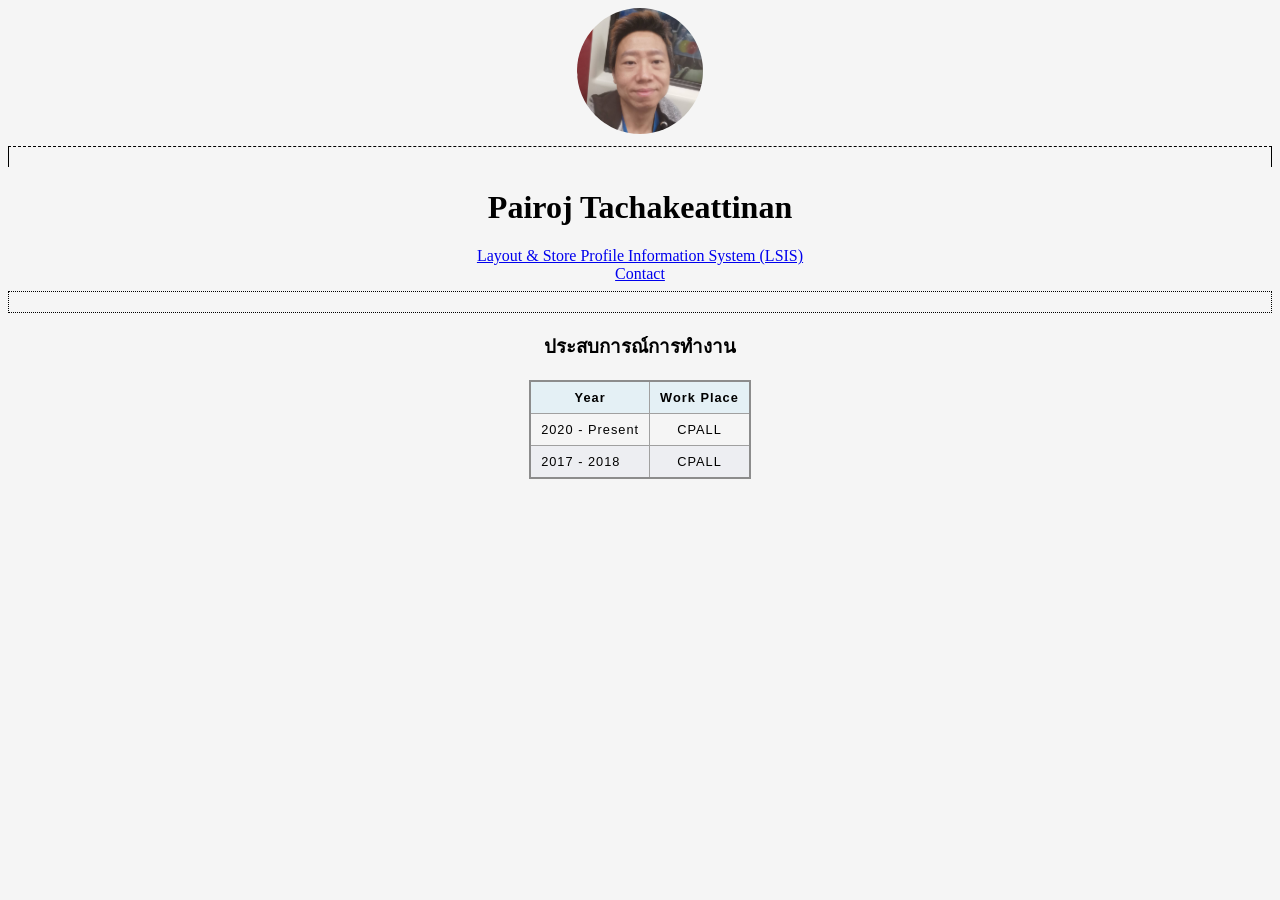
<file: Index.html>
<!DOCTYPE html>
<html lang="en">
<head>
    <meta charset="UTF-8">
    <meta name="viewport" content="width=device-width, initial-scale=1.0">
    <title>Mr.Roj : Store Layout</title>
    <link rel="stylesheet" href="Styles.css">
    <style>
        img {
            border-radius: 50%;
        }
        body {
            background-color: whitesmoke;
        }
    </style>
</head>
<body>
    <center>
        <img src="Profile.jpg" alt="" style="width: 10%; height: auto;">

        <hr style="border-style: dashed double none; height: 20px;">

        <h1>Pairoj Tachakeattinan</h1>
        <a href="https://www.7eleven.co.th/" target="_blank">Layout & Store Profile Information System (LSIS)</a>
        <br>
        <a href="Contact.html" target="_blank">Contact</a>

        <hr style="border-style: dotted; height: 20px;">

        <h3>ประสบการณ์การทำงาน</h3>
        <!--<ul>
            <li>2024 - CPALL</li>
            <li>2023 - CPALL</li>
            <li>2022 - CPALL</li>
            <li>2021 - CPALL</li>
            <li>2020 - CPALL</li>
            <li>2017 - CPALL</li>
        </ul>-->
        <table>
            <thead>
                <tr>
                    <th>
                        Year
                    </th>
                    <th>
                        Work Place
                    </th>
                </tr>
            </thead>
            <tr>
                <td>2020 - Present</td>
                <td>CPALL</td>
            </tr>
            <tr>
                <td>2017 - 2018</td>
                <td>CPALL</td>
            </tr>
        </table>
    </center>
</body>
</html>
</file>
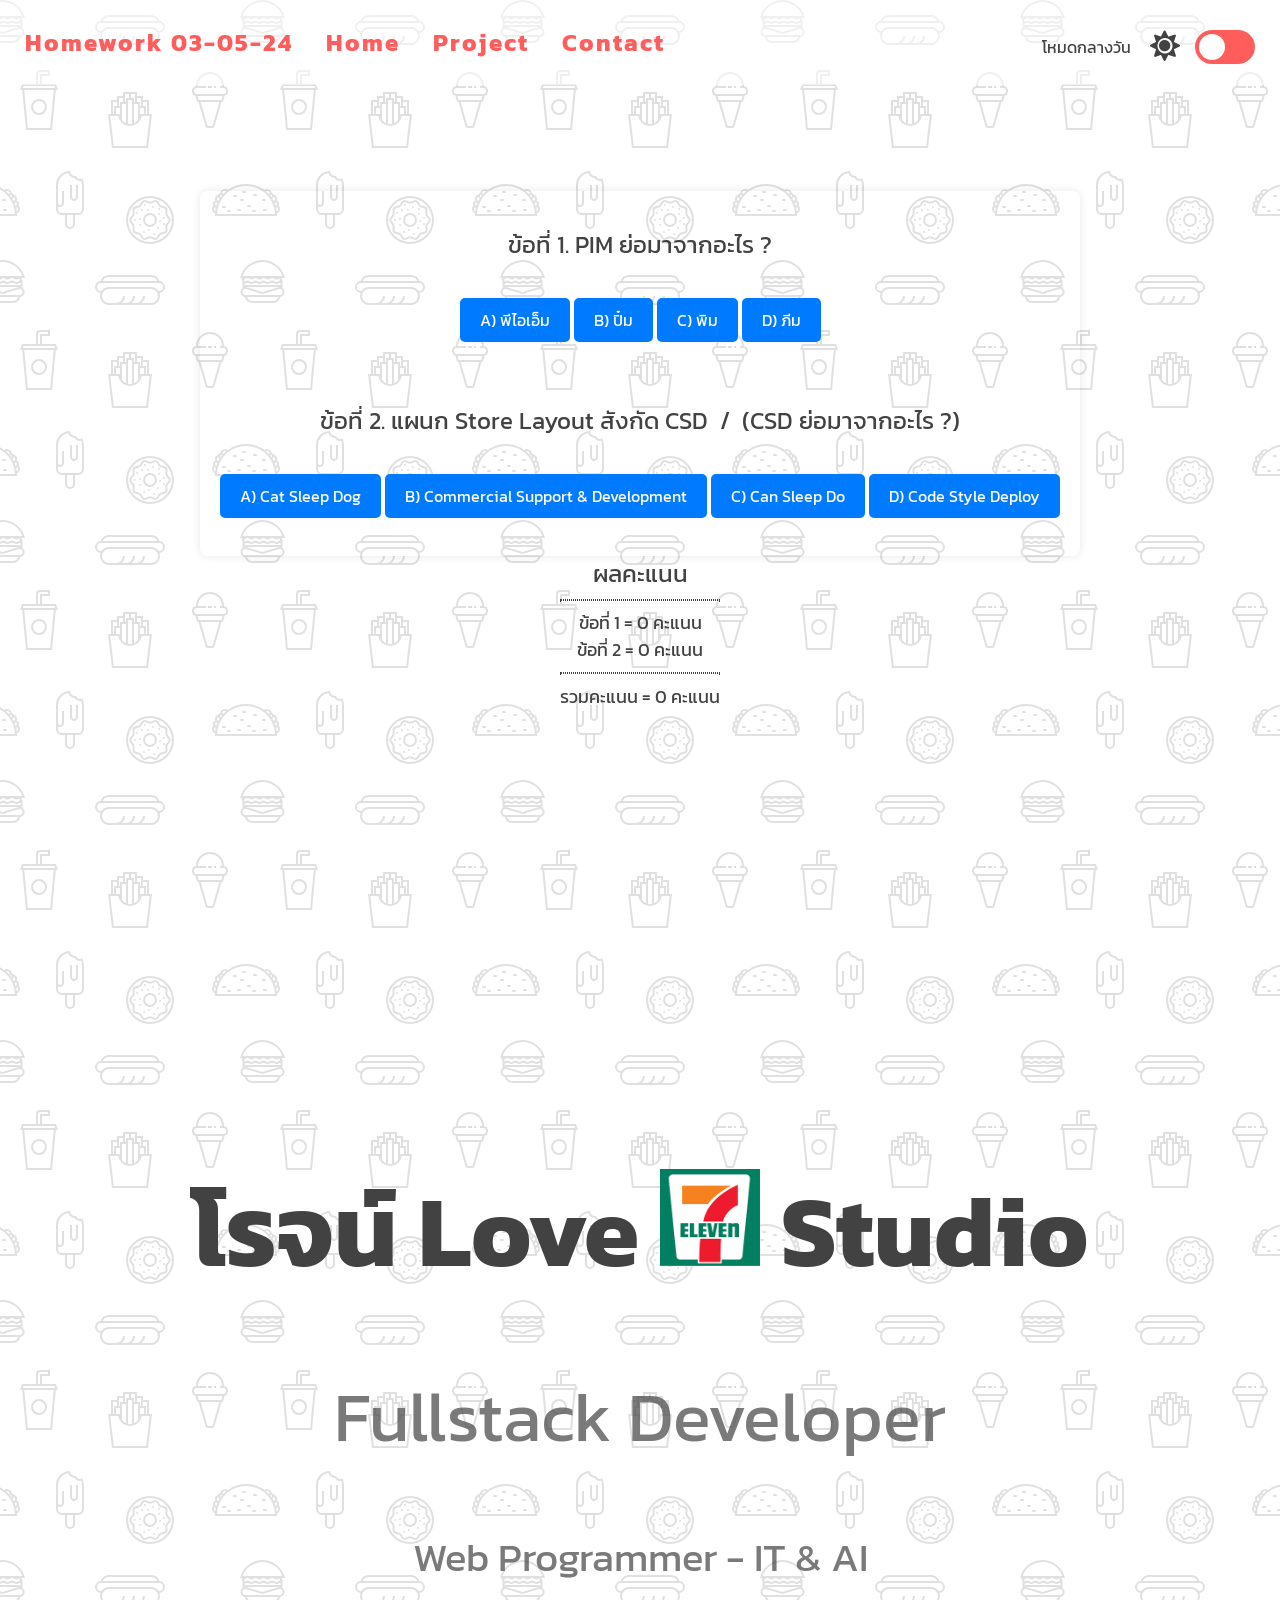
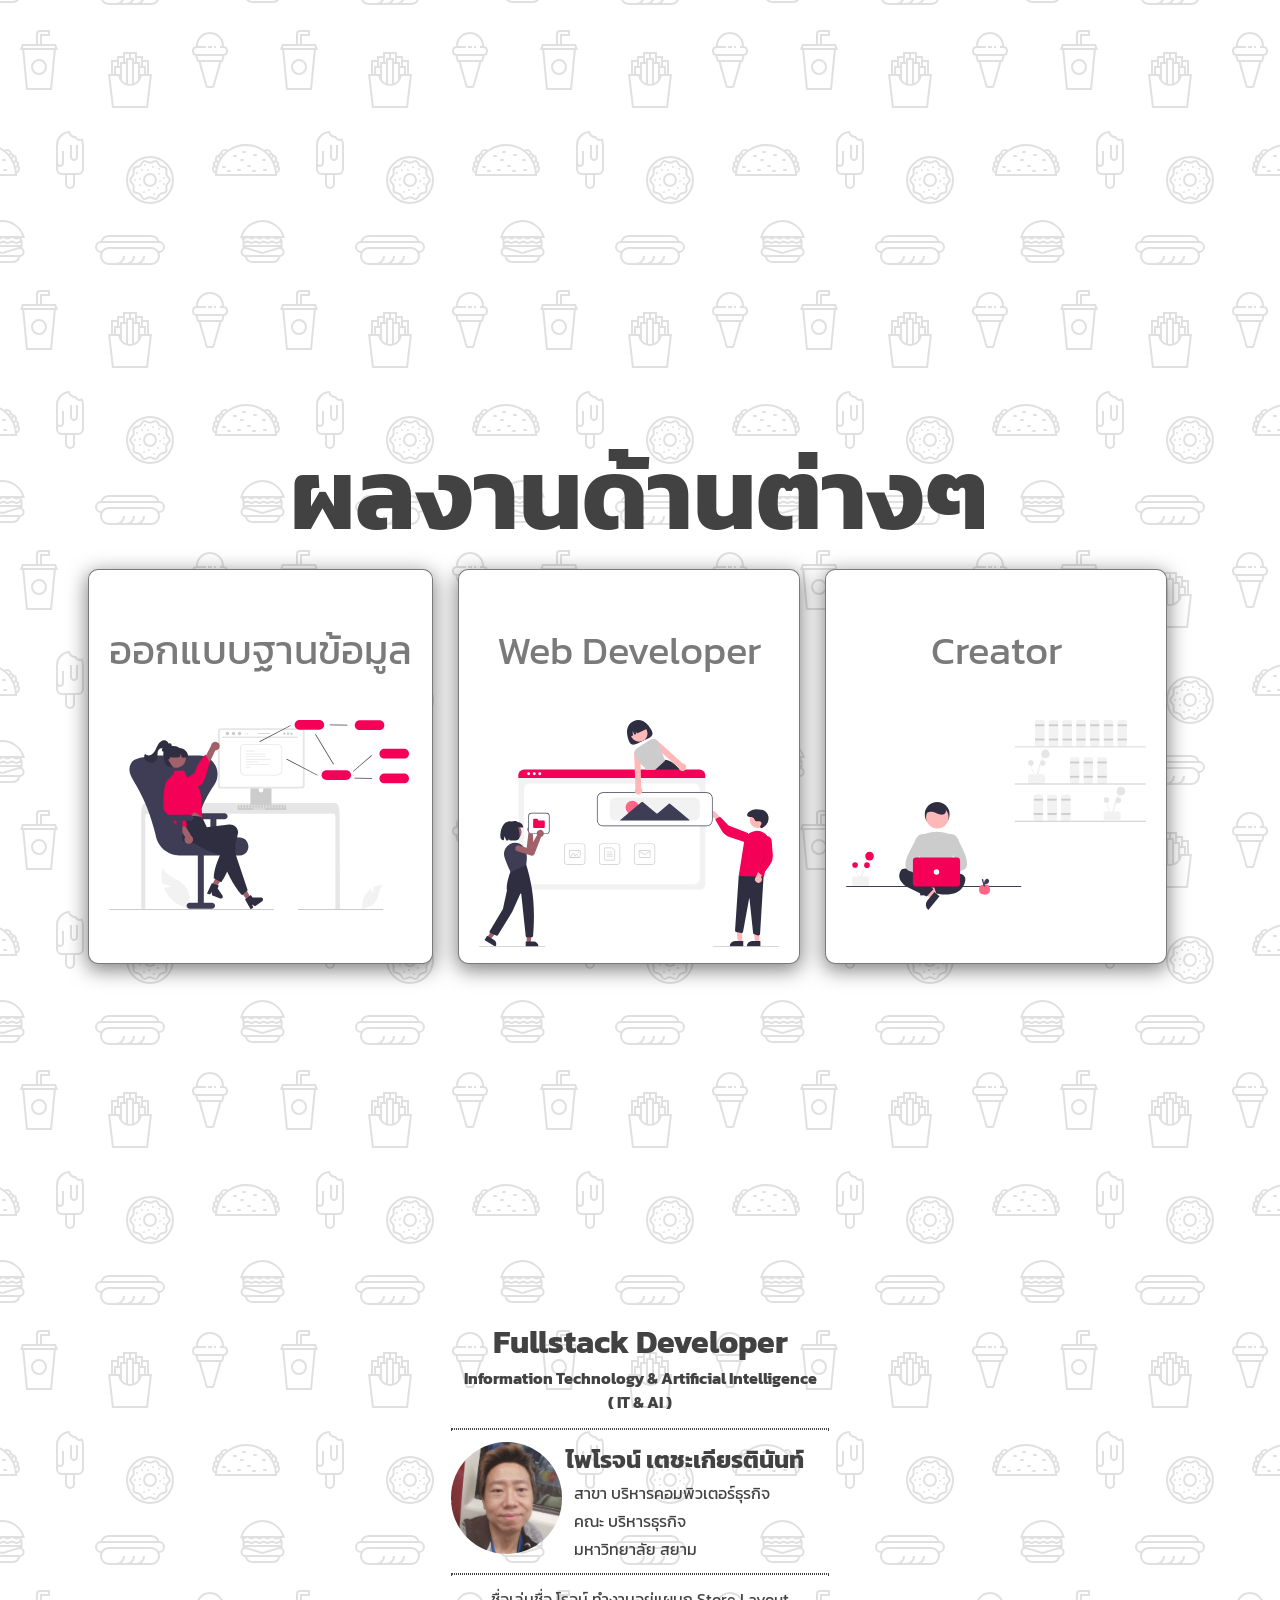
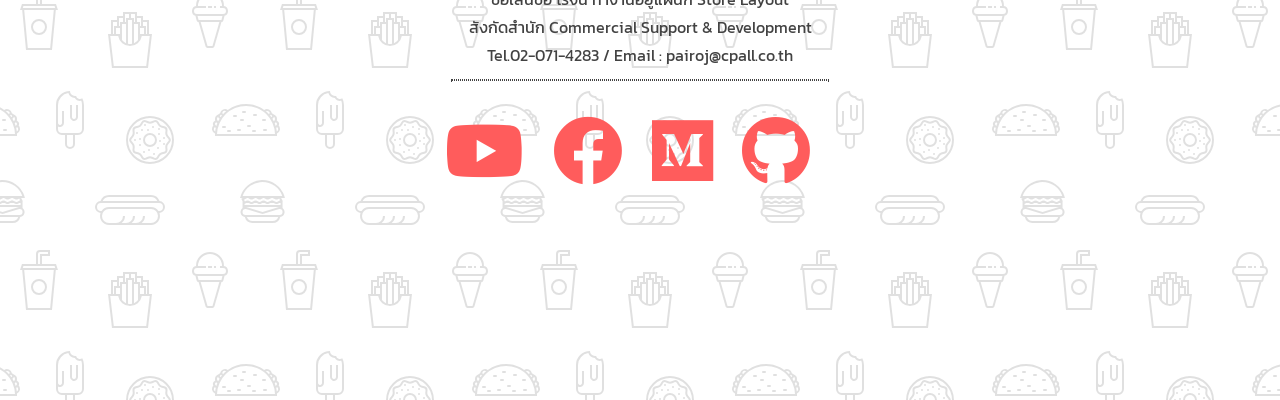
<file: index.html>
<!DOCTYPE html>
<html lang="en">
<head>
    <meta charset="UTF-8">
    <meta name="viewport" content="width=device-width, initial-scale=1.0">
    <title>Mr.Roj : Store Layout</title>
    <link rel="stylesheet" href="https://cdn.jsdelivr.net/npm/bootstrap-icons@1.10.3/font/bootstrap-icons.css">
    <link rel="stylesheet" href="https://pro.fontawesome.com/releases/v5.10.0/css/all.css" integrity="sha384-AYmEC3Yw5cVb3ZcuHtOA93w35dYTsvhLPVnYs9eStHfGJvOvKxVfELGroGkvsg+p" crossorigin="anonymous"/>
    <link rel="stylesheet" href="styles.css">
</head>
<body>
    <div class="theme-switch-container">
        <span id="toggle-icon">
            <span class="toggle-text">โหมดกลางวัน</span>
            <i class="fas fa-sun"></i>
        </span>
        <label class="theme-switch">
            <input type="checkbox">
            <div class="slider round"></div>
        </label>
    </div>
    <nav id="nav">
        <a href="#homework">Homework 03-05-24</a>
        <a href="#home">Home</a>
        <a href="#project">Project</a>
        <a href="#contact">Contact</a>
    </nav>
    <section id="homework">
        <div class="quiz-container">
            <p id="question"><font size="5">ข้อที่ 1. PIM ย่อมาจากอะไร ?</font></p>
            <button class="button" onclick="checkAnswer('a')">A) พีไอเอ็ม</button>
            <button class="button" onclick="checkAnswer('b')">B) ปิ๋ม</button>
            <button class="button" onclick="checkAnswer('c')">C) พิม</button>
            <button class="button" onclick="checkAnswer('d')">D) ภีม</button>
            <font size="4"><p id="result"></p></font>
            <br>
            <p id="question"><font size="5">ข้อที่ 2. แผนก Store Layout สังกัด CSD &nbsp;/&nbsp; (CSD ย่อมาจากอะไร ?)</font></p>
            <p id="question"><font size="5"></font></p>
            <button class="button" onclick="checkAnswer1('e')">A) Cat Sleep Dog</button>
            <button class="button" onclick="checkAnswer1('f')">B) Commercial Support & Development</button>
            <button class="button" onclick="checkAnswer1('g')">C) Can Sleep Do</button>
            <button class="button" onclick="checkAnswer1('h')">D) Code Style Deploy</button>
            <font size="4"><p id="result1"></p></font>
        </div>
        <div align="center">
            <font size="5"><span id="score">ผลคะแนน</font></span><br>
             <hr>
             <font size="4">ข้อที่ 1 = <span id="sum">0</span> คะแนน<br>
             ข้อที่ 2 = <span id="sum1">0</span> คะแนน<br>
             <hr>
             รวมคะแนน = <span id="sum2">0</span> คะแนน</font>
        </div>
    </section>
    <section id="home">
        <div class="title-group">
            <h1>โรจน์ Love <img src="7-11_.png" alt="" width="100"> Studio</h1>
            <h2>Fullstack Developer</h2>
            <h3>Web Programmer - IT & AI</h3>
        </div>
    </section>
    <section id="project">
        <h1>ผลงานด้านต่างๆ</h1>
        <div class="project-container">
            <div class="image-container">
                <center><h3>ออกแบบฐานข้อมูล</h3></center>
                <img src="undraw_software_engineer_light.svg" alt="" id="image1" width="300">
            </div>
            <div class="image-container">
                <center><h3>Web Developer</h3></center>
                <img src="undraw_building_websites_light.svg" alt="" id="image2" width="300">
            </div>
            <div class="image-container">
                <center><h3>Creator</h3></center>
                <img src="undraw_Freelancer_light.svg" alt="" id="image3" width="300">
            </div>
        </div>
    </section>
    <section id="contact">
            <div class="social-icon">
                <center>
                    <table width="100%">
                        <tr valign="bottom">
                            <td align="center" width="100%">
                                <font size="6"><b>Fullstack Developer</b></font><br>
                                <b>Information Technology & Artificial Intelligence<br>( IT & AI )</b>
                            </td>
                        </tr>
                    </table>
                    <table width="30%">
                        <tr>
                            <td colspan="2">
                                <hr>
                            </td>
                        </tr>
                        <tr>
                            <td rowspan="4" align="center" width="30%"><img class="profile" src="Profile.jpg"></td>
                            <td align="left"><font size="5"><b>ไพโรจน์ เตชะเกียรตินันท์</b></font></td>
                        </tr>
                        <tr>
                            <td align="left">&nbsp;&nbsp;สาขา บริหารคอมพิวเตอร์ธุรกิจ</td>
                        </tr>
                        <tr>
                            <td align="left">&nbsp;&nbsp;คณะ บริหารธุรกิจ</td>
                        </tr>
                        <tr>
                            <td align="left">&nbsp;&nbsp;มหาวิทยาลัย สยาม</td>
                        </tr>
                        <tr>
                            <td colspan="2">
                                <hr>
                            </td>
                        </tr>
                        <tr>
                            <td colspan="2" align="center">ชื่อเล่นชื่อ โรจน์  ทำงานอยู่แผนก Store Layout</td>
                        </tr>
                        <tr>
                            <td colspan="2" align="center">สังกัดสำนัก Commercial Support & Development</td>
                        </tr>
                        <tr>
                            <td colspan="2" align="center">Tel.02-071-4283 / Email : pairoj@cpall.co.th</td>
                        </tr>
                        <tr>
                            <td colspan="2">
                                <hr>
                            </td>
                        </tr>
                    </table>
                    <br>
                    <i class="fab fa-youtube"></i>
                    <i class="fab fa-facebook"></i>
                    <i class="fab fa-medium"></i>
                    <i class="fab fa-github"></i>
                </center>
            </div>
    </section>
    <script src="script.js"></script>
</body>
</html>
</file>
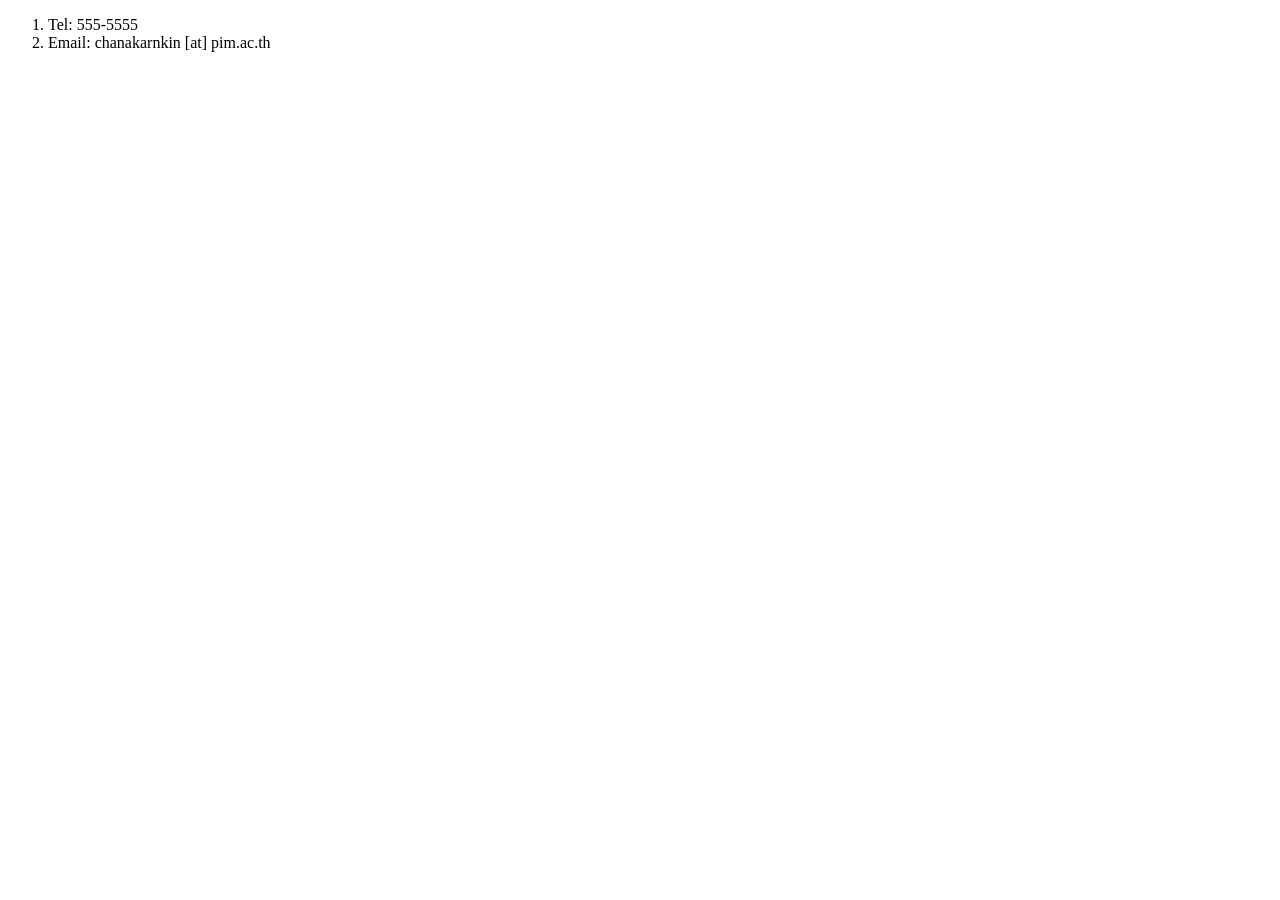
<file: Contact.html>
<!DOCTYPE html>
<html lang="en">
<head>
    <meta charset="UTF-8">
    <meta name="viewport" content="width=device-width, initial-scale=1.0">
    <title>Contact</title>
</head>
<body>
    <ol>
        <li>Tel: 555-5555</li>
        <li>Email: chanakarnkin [at] pim.ac.th</li>
    </ol>
</body>
</html>
</file>
<file: Styles.css>
table {
    border-collapse: collapse;
    border: 2px solid rgb(140 140 140);
    font-family: sans-serif;
    font-size: 0.8rem;
    letter-spacing: 1px;
  }
   caption {
    caption-side: bottom;
    padding: 10px;
    font-weight: bold;
  }
   thead,
  tfoot {
    background-color: rgb(228 240 245);
  }
   th,
  td {
    border: 1px solid rgb(160 160 160);
    padding: 8px 10px;
  }
   td:last-of-type {
    text-align: center;
  }
   tbody > tr:nth-of-type(even) {
    background-color: rgb(237 238 242);
  }
   tfoot th {
    text-align: right;
  }
   tfoot td {
    font-weight: bold;
  }
</file>
<file: styles.css>
@import url('https://fonts.googleapis.com/css2?family=Kanit&display=swap');
i {
  font-size: 3em;
  cursor: pointer;
}
.profile {
  border-radius: 50%;
  width: 100%;
  height: 100%;
}
hr {
  border-style: dotted;
}

:root{
    --primary-color:rgb(255,92,92);
    --text-color:rgb(66,66,66);
    --text-color-second:rgba(66,66,66,0.7);
    --background:white;
    --box-shadow:0 5px 20px 1px rgba(0,0,0,0.5);
}
[data-theme="dark"]{
    --primary-color:orange;
    --text-color:white;
    --text-color-second:rgba(255,255,255,0.8);
    --background:#121213;
}
body{
    background-color: var(--background);
    background-image: url("data:image/svg+xml,%3Csvg xmlns='http://www.w3.org/2000/svg' width='260' height='260' viewBox='0 0 260 260'%3E%3Cg fill-rule='evenodd'%3E%3Cg fill='%23b1b1b1' fill-opacity='0.4'%3E%3Cpath d='M24.37 16c.2.65.39 1.32.54 2H21.17l1.17 2.34.45.9-.24.11V28a5 5 0 0 1-2.23 8.94l-.02.06a8 8 0 0 1-7.75 6h-20a8 8 0 0 1-7.74-6l-.02-.06A5 5 0 0 1-17.45 28v-6.76l-.79-1.58-.44-.9.9-.44.63-.32H-20a23.01 23.01 0 0 1 44.37-2zm-36.82 2a1 1 0 0 0-.44.1l-3.1 1.56.89 1.79 1.31-.66a3 3 0 0 1 2.69 0l2.2 1.1a1 1 0 0 0 .9 0l2.21-1.1a3 3 0 0 1 2.69 0l2.2 1.1a1 1 0 0 0 .9 0l2.21-1.1a3 3 0 0 1 2.69 0l2.2 1.1a1 1 0 0 0 .86.02l2.88-1.27a3 3 0 0 1 2.43 0l2.88 1.27a1 1 0 0 0 .85-.02l3.1-1.55-.89-1.79-1.42.71a3 3 0 0 1-2.56.06l-2.77-1.23a1 1 0 0 0-.4-.09h-.01a1 1 0 0 0-.4.09l-2.78 1.23a3 3 0 0 1-2.56-.06l-2.3-1.15a1 1 0 0 0-.45-.11h-.01a1 1 0 0 0-.44.1L.9 19.22a3 3 0 0 1-2.69 0l-2.2-1.1a1 1 0 0 0-.45-.11h-.01a1 1 0 0 0-.44.1l-2.21 1.11a3 3 0 0 1-2.69 0l-2.2-1.1a1 1 0 0 0-.45-.11h-.01zm0-2h-4.9a21.01 21.01 0 0 1 39.61 0h-2.09l-.06-.13-.26.13h-32.31zm30.35 7.68l1.36-.68h1.3v2h-36v-1.15l.34-.17 1.36-.68h2.59l1.36.68a3 3 0 0 0 2.69 0l1.36-.68h2.59l1.36.68a3 3 0 0 0 2.69 0L2.26 23h2.59l1.36.68a3 3 0 0 0 2.56.06l1.67-.74h3.23l1.67.74a3 3 0 0 0 2.56-.06zM-13.82 27l16.37 4.91L18.93 27h-32.75zm-.63 2h.34l16.66 5 16.67-5h.33a3 3 0 1 1 0 6h-34a3 3 0 1 1 0-6zm1.35 8a6 6 0 0 0 5.65 4h20a6 6 0 0 0 5.66-4H-13.1z'/%3E%3Cpath id='path6_fill-copy' d='M284.37 16c.2.65.39 1.32.54 2H281.17l1.17 2.34.45.9-.24.11V28a5 5 0 0 1-2.23 8.94l-.02.06a8 8 0 0 1-7.75 6h-20a8 8 0 0 1-7.74-6l-.02-.06a5 5 0 0 1-2.24-8.94v-6.76l-.79-1.58-.44-.9.9-.44.63-.32H240a23.01 23.01 0 0 1 44.37-2zm-36.82 2a1 1 0 0 0-.44.1l-3.1 1.56.89 1.79 1.31-.66a3 3 0 0 1 2.69 0l2.2 1.1a1 1 0 0 0 .9 0l2.21-1.1a3 3 0 0 1 2.69 0l2.2 1.1a1 1 0 0 0 .9 0l2.21-1.1a3 3 0 0 1 2.69 0l2.2 1.1a1 1 0 0 0 .86.02l2.88-1.27a3 3 0 0 1 2.43 0l2.88 1.27a1 1 0 0 0 .85-.02l3.1-1.55-.89-1.79-1.42.71a3 3 0 0 1-2.56.06l-2.77-1.23a1 1 0 0 0-.4-.09h-.01a1 1 0 0 0-.4.09l-2.78 1.23a3 3 0 0 1-2.56-.06l-2.3-1.15a1 1 0 0 0-.45-.11h-.01a1 1 0 0 0-.44.1l-2.21 1.11a3 3 0 0 1-2.69 0l-2.2-1.1a1 1 0 0 0-.45-.11h-.01a1 1 0 0 0-.44.1l-2.21 1.11a3 3 0 0 1-2.69 0l-2.2-1.1a1 1 0 0 0-.45-.11h-.01zm0-2h-4.9a21.01 21.01 0 0 1 39.61 0h-2.09l-.06-.13-.26.13h-32.31zm30.35 7.68l1.36-.68h1.3v2h-36v-1.15l.34-.17 1.36-.68h2.59l1.36.68a3 3 0 0 0 2.69 0l1.36-.68h2.59l1.36.68a3 3 0 0 0 2.69 0l1.36-.68h2.59l1.36.68a3 3 0 0 0 2.56.06l1.67-.74h3.23l1.67.74a3 3 0 0 0 2.56-.06zM246.18 27l16.37 4.91L278.93 27h-32.75zm-.63 2h.34l16.66 5 16.67-5h.33a3 3 0 1 1 0 6h-34a3 3 0 1 1 0-6zm1.35 8a6 6 0 0 0 5.65 4h20a6 6 0 0 0 5.66-4H246.9z'/%3E%3Cpath d='M159.5 21.02A9 9 0 0 0 151 15h-42a9 9 0 0 0-8.5 6.02 6 6 0 0 0 .02 11.96A8.99 8.99 0 0 0 109 45h42a9 9 0 0 0 8.48-12.02 6 6 0 0 0 .02-11.96zM151 17h-42a7 7 0 0 0-6.33 4h54.66a7 7 0 0 0-6.33-4zm-9.34 26a8.98 8.98 0 0 0 3.34-7h-2a7 7 0 0 1-7 7h-4.34a8.98 8.98 0 0 0 3.34-7h-2a7 7 0 0 1-7 7h-4.34a8.98 8.98 0 0 0 3.34-7h-2a7 7 0 0 1-7 7h-7a7 7 0 1 1 0-14h42a7 7 0 1 1 0 14h-9.34zM109 27a9 9 0 0 0-7.48 4H101a4 4 0 1 1 0-8h58a4 4 0 0 1 0 8h-.52a9 9 0 0 0-7.48-4h-42z'/%3E%3Cpath d='M39 115a8 8 0 1 0 0-16 8 8 0 0 0 0 16zm6-8a6 6 0 1 1-12 0 6 6 0 0 1 12 0zm-3-29v-2h8v-6H40a4 4 0 0 0-4 4v10H22l-1.33 4-.67 2h2.19L26 130h26l3.81-40H58l-.67-2L56 84H42v-6zm-4-4v10h2V74h8v-2h-8a2 2 0 0 0-2 2zm2 12h14.56l.67 2H22.77l.67-2H40zm13.8 4H24.2l3.62 38h22.36l3.62-38z'/%3E%3Cpath d='M129 92h-6v4h-6v4h-6v14h-3l.24 2 3.76 32h36l3.76-32 .24-2h-3v-14h-6v-4h-6v-4h-8zm18 22v-12h-4v4h3v8h1zm-3 0v-6h-4v6h4zm-6 6v-16h-4v19.17c1.6-.7 2.97-1.8 4-3.17zm-6 3.8V100h-4v23.8a10.04 10.04 0 0 0 4 0zm-6-.63V104h-4v16a10.04 10.04 0 0 0 4 3.17zm-6-9.17v-6h-4v6h4zm-6 0v-8h3v-4h-4v12h1zm27-12v-4h-4v4h3v4h1v-4zm-6 0v-8h-4v4h3v4h1zm-6-4v-4h-4v8h1v-4h3zm-6 4v-4h-4v8h1v-4h3zm7 24a12 12 0 0 0 11.83-10h7.92l-3.53 30h-32.44l-3.53-30h7.92A12 12 0 0 0 130 126z'/%3E%3Cpath d='M212 86v2h-4v-2h4zm4 0h-2v2h2v-2zm-20 0v.1a5 5 0 0 0-.56 9.65l.06.25 1.12 4.48a2 2 0 0 0 1.94 1.52h.01l7.02 24.55a2 2 0 0 0 1.92 1.45h4.98a2 2 0 0 0 1.92-1.45l7.02-24.55a2 2 0 0 0 1.95-1.52L224.5 96l.06-.25a5 5 0 0 0-.56-9.65V86a14 14 0 0 0-28 0zm4 0h6v2h-9a3 3 0 1 0 0 6H223a3 3 0 1 0 0-6H220v-2h2a12 12 0 1 0-24 0h2zm-1.44 14l-1-4h24.88l-1 4h-22.88zm8.95 26l-6.86-24h18.7l-6.86 24h-4.98zM150 242a22 22 0 1 0 0-44 22 22 0 0 0 0 44zm24-22a24 24 0 1 1-48 0 24 24 0 0 1 48 0zm-28.38 17.73l2.04-.87a6 6 0 0 1 4.68 0l2.04.87a2 2 0 0 0 2.5-.82l1.14-1.9a6 6 0 0 1 3.79-2.75l2.15-.5a2 2 0 0 0 1.54-2.12l-.19-2.2a6 6 0 0 1 1.45-4.46l1.45-1.67a2 2 0 0 0 0-2.62l-1.45-1.67a6 6 0 0 1-1.45-4.46l.2-2.2a2 2 0 0 0-1.55-2.13l-2.15-.5a6 6 0 0 1-3.8-2.75l-1.13-1.9a2 2 0 0 0-2.5-.8l-2.04.86a6 6 0 0 1-4.68 0l-2.04-.87a2 2 0 0 0-2.5.82l-1.14 1.9a6 6 0 0 1-3.79 2.75l-2.15.5a2 2 0 0 0-1.54 2.12l.19 2.2a6 6 0 0 1-1.45 4.46l-1.45 1.67a2 2 0 0 0 0 2.62l1.45 1.67a6 6 0 0 1 1.45 4.46l-.2 2.2a2 2 0 0 0 1.55 2.13l2.15.5a6 6 0 0 1 3.8 2.75l1.13 1.9a2 2 0 0 0 2.5.8zm2.82.97a4 4 0 0 1 3.12 0l2.04.87a4 4 0 0 0 4.99-1.62l1.14-1.9a4 4 0 0 1 2.53-1.84l2.15-.5a4 4 0 0 0 3.09-4.24l-.2-2.2a4 4 0 0 1 .97-2.98l1.45-1.67a4 4 0 0 0 0-5.24l-1.45-1.67a4 4 0 0 1-.97-2.97l.2-2.2a4 4 0 0 0-3.09-4.25l-2.15-.5a4 4 0 0 1-2.53-1.84l-1.14-1.9a4 4 0 0 0-5-1.62l-2.03.87a4 4 0 0 1-3.12 0l-2.04-.87a4 4 0 0 0-4.99 1.62l-1.14 1.9a4 4 0 0 1-2.53 1.84l-2.15.5a4 4 0 0 0-3.09 4.24l.2 2.2a4 4 0 0 1-.97 2.98l-1.45 1.67a4 4 0 0 0 0 5.24l1.45 1.67a4 4 0 0 1 .97 2.97l-.2 2.2a4 4 0 0 0 3.09 4.25l2.15.5a4 4 0 0 1 2.53 1.84l1.14 1.9a4 4 0 0 0 5 1.62l2.03-.87zM152 207a1 1 0 1 1 2 0 1 1 0 0 1-2 0zm6 2a1 1 0 1 1 2 0 1 1 0 0 1-2 0zm-11 1a1 1 0 1 1 2 0 1 1 0 0 1-2 0zm-6 0a1 1 0 1 1 2 0 1 1 0 0 1-2 0zm3-5a1 1 0 1 1 2 0 1 1 0 0 1-2 0zm-8 8a1 1 0 1 1 2 0 1 1 0 0 1-2 0zm3 6a1 1 0 1 1 2 0 1 1 0 0 1-2 0zm0 6a1 1 0 1 1 2 0 1 1 0 0 1-2 0zm4 7a1 1 0 1 1 2 0 1 1 0 0 1-2 0zm5-2a1 1 0 1 1 2 0 1 1 0 0 1-2 0zm5 4a1 1 0 1 1 2 0 1 1 0 0 1-2 0zm4-6a1 1 0 1 1 2 0 1 1 0 0 1-2 0zm6-4a1 1 0 1 1 2 0 1 1 0 0 1-2 0zm-4-3a1 1 0 1 1 2 0 1 1 0 0 1-2 0zm4-3a1 1 0 1 1 2 0 1 1 0 0 1-2 0zm-5-4a1 1 0 1 1 2 0 1 1 0 0 1-2 0zm-24 6a1 1 0 1 1 2 0 1 1 0 0 1-2 0zm16 5a5 5 0 1 0 0-10 5 5 0 0 0 0 10zm7-5a7 7 0 1 1-14 0 7 7 0 0 1 14 0zm86-29a1 1 0 0 0 0 2h2a1 1 0 0 0 0-2h-2zm19 9a1 1 0 0 1 1-1h2a1 1 0 0 1 0 2h-2a1 1 0 0 1-1-1zm-14 5a1 1 0 0 0 0 2h2a1 1 0 0 0 0-2h-2zm-25 1a1 1 0 0 0 0 2h2a1 1 0 0 0 0-2h-2zm5 4a1 1 0 0 0 0 2h2a1 1 0 0 0 0-2h-2zm9 0a1 1 0 0 1 1-1h2a1 1 0 0 1 0 2h-2a1 1 0 0 1-1-1zm15 1a1 1 0 0 1 1-1h2a1 1 0 0 1 0 2h-2a1 1 0 0 1-1-1zm12-2a1 1 0 0 0 0 2h2a1 1 0 0 0 0-2h-2zm-11-14a1 1 0 0 1 1-1h2a1 1 0 0 1 0 2h-2a1 1 0 0 1-1-1zm-19 0a1 1 0 0 0 0 2h2a1 1 0 0 0 0-2h-2zm6 5a1 1 0 0 1 1-1h2a1 1 0 0 1 0 2h-2a1 1 0 0 1-1-1zm-25 15c0-.47.01-.94.03-1.4a5 5 0 0 1-1.7-8 3.99 3.99 0 0 1 1.88-5.18 5 5 0 0 1 3.4-6.22 3 3 0 0 1 1.46-1.05 5 5 0 0 1 7.76-3.27A30.86 30.86 0 0 1 246 184c6.79 0 13.06 2.18 18.17 5.88a5 5 0 0 1 7.76 3.27 3 3 0 0 1 1.47 1.05 5 5 0 0 1 3.4 6.22 4 4 0 0 1 1.87 5.18 4.98 4.98 0 0 1-1.7 8c.02.46.03.93.03 1.4v1h-62v-1zm.83-7.17a30.9 30.9 0 0 0-.62 3.57 3 3 0 0 1-.61-4.2c.37.28.78.49 1.23.63zm1.49-4.61c-.36.87-.68 1.76-.96 2.68a2 2 0 0 1-.21-3.71c.33.4.73.75 1.17 1.03zm2.32-4.54c-.54.86-1.03 1.76-1.49 2.68a3 3 0 0 1-.07-4.67 3 3 0 0 0 1.56 1.99zm1.14-1.7c.35-.5.72-.98 1.1-1.46a1 1 0 1 0-1.1 1.45zm5.34-5.77c-1.03.86-2 1.79-2.9 2.77a3 3 0 0 0-1.11-.77 3 3 0 0 1 4-2zm42.66 2.77c-.9-.98-1.87-1.9-2.9-2.77a3 3 0 0 1 4.01 2 3 3 0 0 0-1.1.77zm1.34 1.54c.38.48.75.96 1.1 1.45a1 1 0 1 0-1.1-1.45zm3.73 5.84c-.46-.92-.95-1.82-1.5-2.68a3 3 0 0 0 1.57-1.99 3 3 0 0 1-.07 4.67zm1.8 4.53c-.29-.9-.6-1.8-.97-2.67.44-.28.84-.63 1.17-1.03a2 2 0 0 1-.2 3.7zm1.14 5.51c-.14-1.21-.35-2.4-.62-3.57.45-.14.86-.35 1.23-.63a2.99 2.99 0 0 1-.6 4.2zM275 214a29 29 0 0 0-57.97 0h57.96zM72.33 198.12c-.21-.32-.34-.7-.34-1.12v-12h-2v12a4.01 4.01 0 0 0 7.09 2.54c.57-.69.91-1.57.91-2.54v-12h-2v12a1.99 1.99 0 0 1-2 2 2 2 0 0 1-1.66-.88zM75 176c.38 0 .74-.04 1.1-.12a4 4 0 0 0 6.19 2.4A13.94 13.94 0 0 1 84 185v24a6 6 0 0 1-6 6h-3v9a5 5 0 1 1-10 0v-9h-3a6 6 0 0 1-6-6v-24a14 14 0 0 1 14-14 5 5 0 0 0 5 5zm-17 15v12a1.99 1.99 0 0 0 1.22 1.84 2 2 0 0 0 2.44-.72c.21-.32.34-.7.34-1.12v-12h2v12a3.98 3.98 0 0 1-5.35 3.77 3.98 3.98 0 0 1-.65-.3V209a4 4 0 0 0 4 4h16a4 4 0 0 0 4-4v-24c.01-1.53-.23-2.88-.72-4.17-.43.1-.87.16-1.28.17a6 6 0 0 1-5.2-3 7 7 0 0 1-6.47-4.88A12 12 0 0 0 58 185v6zm9 24v9a3 3 0 1 0 6 0v-9h-6z'/%3E%3Cpath d='M-17 191a1 1 0 0 0 0 2h2a1 1 0 0 0 0-2h-2zm19 9a1 1 0 0 1 1-1h2a1 1 0 0 1 0 2H3a1 1 0 0 1-1-1zm-14 5a1 1 0 0 0 0 2h2a1 1 0 0 0 0-2h-2zm-25 1a1 1 0 0 0 0 2h2a1 1 0 0 0 0-2h-2zm5 4a1 1 0 0 0 0 2h2a1 1 0 0 0 0-2h-2zm9 0a1 1 0 0 1 1-1h2a1 1 0 0 1 0 2h-2a1 1 0 0 1-1-1zm15 1a1 1 0 0 1 1-1h2a1 1 0 0 1 0 2h-2a1 1 0 0 1-1-1zm12-2a1 1 0 0 0 0 2h2a1 1 0 0 0 0-2H4zm-11-14a1 1 0 0 1 1-1h2a1 1 0 0 1 0 2h-2a1 1 0 0 1-1-1zm-19 0a1 1 0 0 0 0 2h2a1 1 0 0 0 0-2h-2zm6 5a1 1 0 0 1 1-1h2a1 1 0 0 1 0 2h-2a1 1 0 0 1-1-1zm-25 15c0-.47.01-.94.03-1.4a5 5 0 0 1-1.7-8 3.99 3.99 0 0 1 1.88-5.18 5 5 0 0 1 3.4-6.22 3 3 0 0 1 1.46-1.05 5 5 0 0 1 7.76-3.27A30.86 30.86 0 0 1-14 184c6.79 0 13.06 2.18 18.17 5.88a5 5 0 0 1 7.76 3.27 3 3 0 0 1 1.47 1.05 5 5 0 0 1 3.4 6.22 4 4 0 0 1 1.87 5.18 4.98 4.98 0 0 1-1.7 8c.02.46.03.93.03 1.4v1h-62v-1zm.83-7.17a30.9 30.9 0 0 0-.62 3.57 3 3 0 0 1-.61-4.2c.37.28.78.49 1.23.63zm1.49-4.61c-.36.87-.68 1.76-.96 2.68a2 2 0 0 1-.21-3.71c.33.4.73.75 1.17 1.03zm2.32-4.54c-.54.86-1.03 1.76-1.49 2.68a3 3 0 0 1-.07-4.67 3 3 0 0 0 1.56 1.99zm1.14-1.7c.35-.5.72-.98 1.1-1.46a1 1 0 1 0-1.1 1.45zm5.34-5.77c-1.03.86-2 1.79-2.9 2.77a3 3 0 0 0-1.11-.77 3 3 0 0 1 4-2zm42.66 2.77c-.9-.98-1.87-1.9-2.9-2.77a3 3 0 0 1 4.01 2 3 3 0 0 0-1.1.77zm1.34 1.54c.38.48.75.96 1.1 1.45a1 1 0 1 0-1.1-1.45zm3.73 5.84c-.46-.92-.95-1.82-1.5-2.68a3 3 0 0 0 1.57-1.99 3 3 0 0 1-.07 4.67zm1.8 4.53c-.29-.9-.6-1.8-.97-2.67.44-.28.84-.63 1.17-1.03a2 2 0 0 1-.2 3.7zm1.14 5.51c-.14-1.21-.35-2.4-.62-3.57.45-.14.86-.35 1.23-.63a2.99 2.99 0 0 1-.6 4.2zM15 214a29 29 0 0 0-57.97 0h57.96z'/%3E%3C/g%3E%3C/g%3E%3C/svg%3E");
    margin:0;
    color:var(--text-color);

    font-family: Arial, sans-serif;
    justify-content: center;
    align-items: center;
}
*{
    font-family: 'Kanit', sans-serif;
    box-sizing: border-box;
    scroll-behavior: smooth;
}
h1{
    font-size: 100px;
    margin-bottom: 0;
}
section{
    min-height: 100vh;
    display: flex;
    justify-content: center;
    align-items: center;
    flex-direction: column;
}
h2{
    color:var(--text-color-second);
    font-size: 70px;
    font-weight: normal;
}
h3{
    color:var(--text-color-second);
    font-size: 40px;
    font-weight: normal;
}
.title-group{
    text-align: center;
}
nav{
    position: fixed;
    z-index: 10;
    font-size:24px;
    letter-spacing: 2px;
    padding: 25px;
    width: 100vw;
    background: rgb(255 255 255 / 50%);
}
a{
    margin-right: 25px;
    color:var(--primary-color);
    text-decoration: none;
    border-bottom: 3px solid transparent;
    font-weight: bold;
}
a:hover,a:focus{
    color:var(--text-color);
    border-bottom: 3px solid;
}
.theme-switch-container{
    display: flex;
    align-items: center;
    z-index: 100;
    position: fixed;
    right: 25px;
    top: 30px;
}
.theme-switch-container span{
    margin-right: 10px;
    font-size:1rem;
}
.toggle-text{
    position: relative;
    top:-4px;
    right:5px;
    color:var(--text-color)
}
.theme-switch{
    display: inline-block;
    height: 34px;
    position: relative;
    width: 60px;
}
.theme-switch input{
    display: none;
}
.slider{
    background:var(--primary-color);
    bottom: 0;
    cursor: pointer;
    left:0;
    position: absolute;
    right:0;
    top:0;
    transition: 0.4s;
}
.slider::before{
    background:#fff;
    content: "";
    bottom: 4px;
    height: 26px;
    left:4px;
    position: absolute;
    transition: 0.4s;
    width:26px;
}
input:checked +.slider::before{
    transform: translateX(26px);
}
.slider.round{
    border-radius: 34px;
}
.slider::before{
    border-radius: 50%;
}
.fas{
    font-size:30px;
    margin-right: 5px;
}
.fab{
    font-size:70px;
    margin-right:25px;
    cursor: pointer;
    color:var(--primary-color);
}
.fab:hover{
    color:var(--text-color);
}
.project-container{
    display: flex;
}
.image-container{
    border:1px solid var(--text-color-second);
    border-radius: 10px;
    box-shadow: var(--box-shadow);
    padding: 10px 20px;
    background: var(--background);
    margin-right:25px;
    width: auto;
}



.quiz-container {
    text-align: center;
    box-shadow: 0 0 10px rgba(0,0,0,0.1);
    padding: 20px;
    border-radius: 8px;
 }
 
 .button {
    margin-top: 20px;
    padding: 10px 20px;
    font-size: 16px;
    cursor: pointer;
    background-color: #007BFF;
    color: white;
    border: none;
    border-radius: 5px;
    transition: background-color 0.3s;
 }
 
 .button:hover {
    background-color: #0056b3;
 }
</file>
